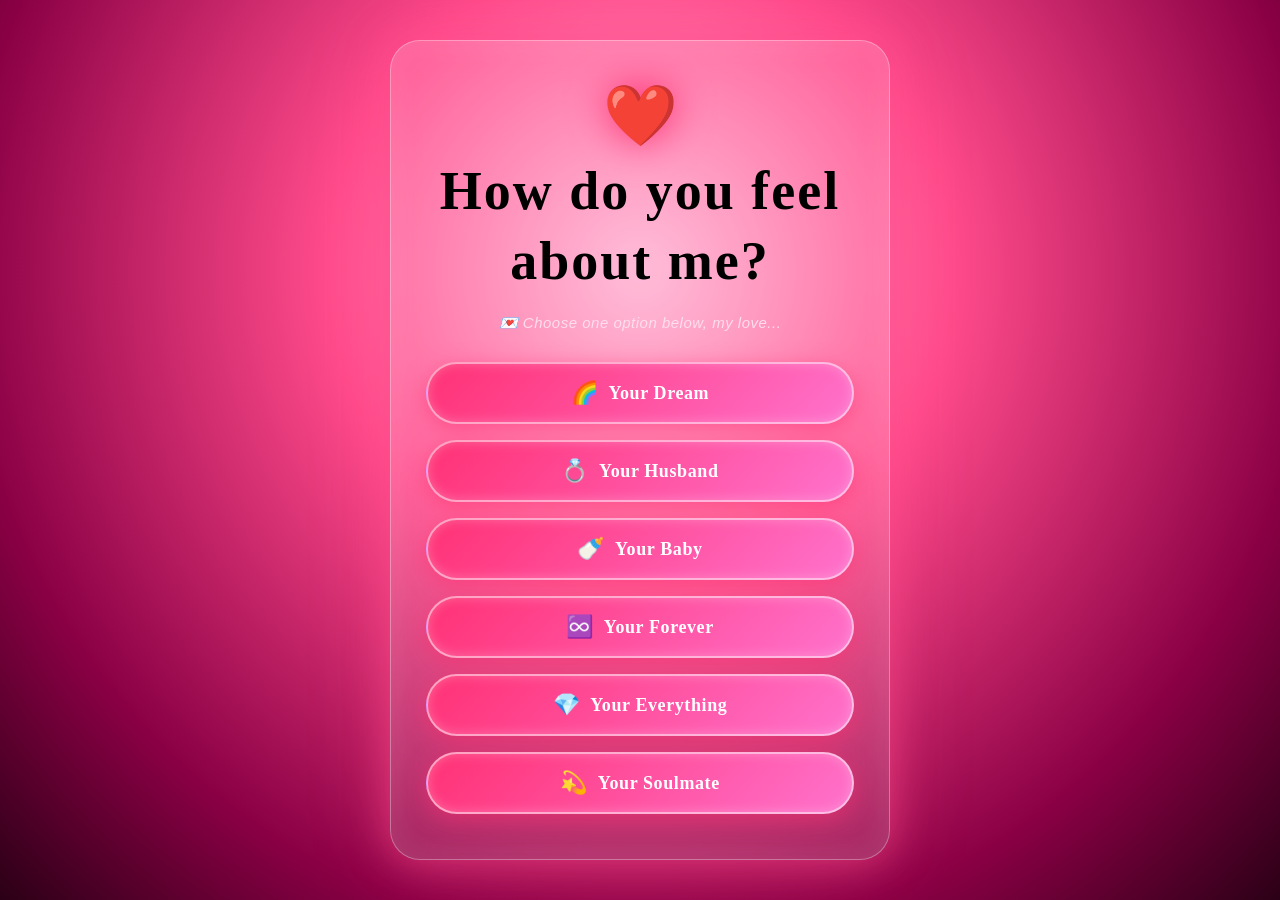
<file: index.html>
<!DOCTYPE html>
<html lang="en">
<head>
    <meta charset="UTF-8">
    <meta name="viewport" content="width=device-width, initial-scale=1.0">
    <title>How You Feel About Me? 💖</title>
    <link rel="stylesheet" href="style.css">
</head>
<body>

    <!-- Floating hearts background -->
    <div class="hearts-bg" id="heartsBg"></div>

    <div class="container">
        <div class="heart-icon">❤️</div>
        <h1 class="question">How do you feel about me?</h1>
        <p class="subtitle">💌 Choose one option below, my love...</p>

        <div class="options">
            <button class="option-btn" data-choice="Your Dream">
                <span class="emoji">🌈</span> Your Dream
            </button>
            <button class="option-btn" data-choice="Your Husband">
                <span class="emoji">💍</span> Your Husband
            </button>
            <button class="option-btn" data-choice="Your Baby">
                <span class="emoji">🍼</span> Your Baby
            </button>
            <button class="option-btn" data-choice="Your Forever">
                <span class="emoji">♾️</span> Your Forever
            </button>
            <button class="option-btn" data-choice="Your Everything">
                <span class="emoji">💎</span> Your Everything
            </button>
            <button class="option-btn" data-choice="Your Soulmate">
                <span class="emoji">💫</span> Your Soulmate
            </button>
        </div>
    </div>

    <!-- Hidden audio for random song -->
    <audio id="bgAudio" loop></audio>

    <script src="script.js"></script>
</body>
</html>
</file>
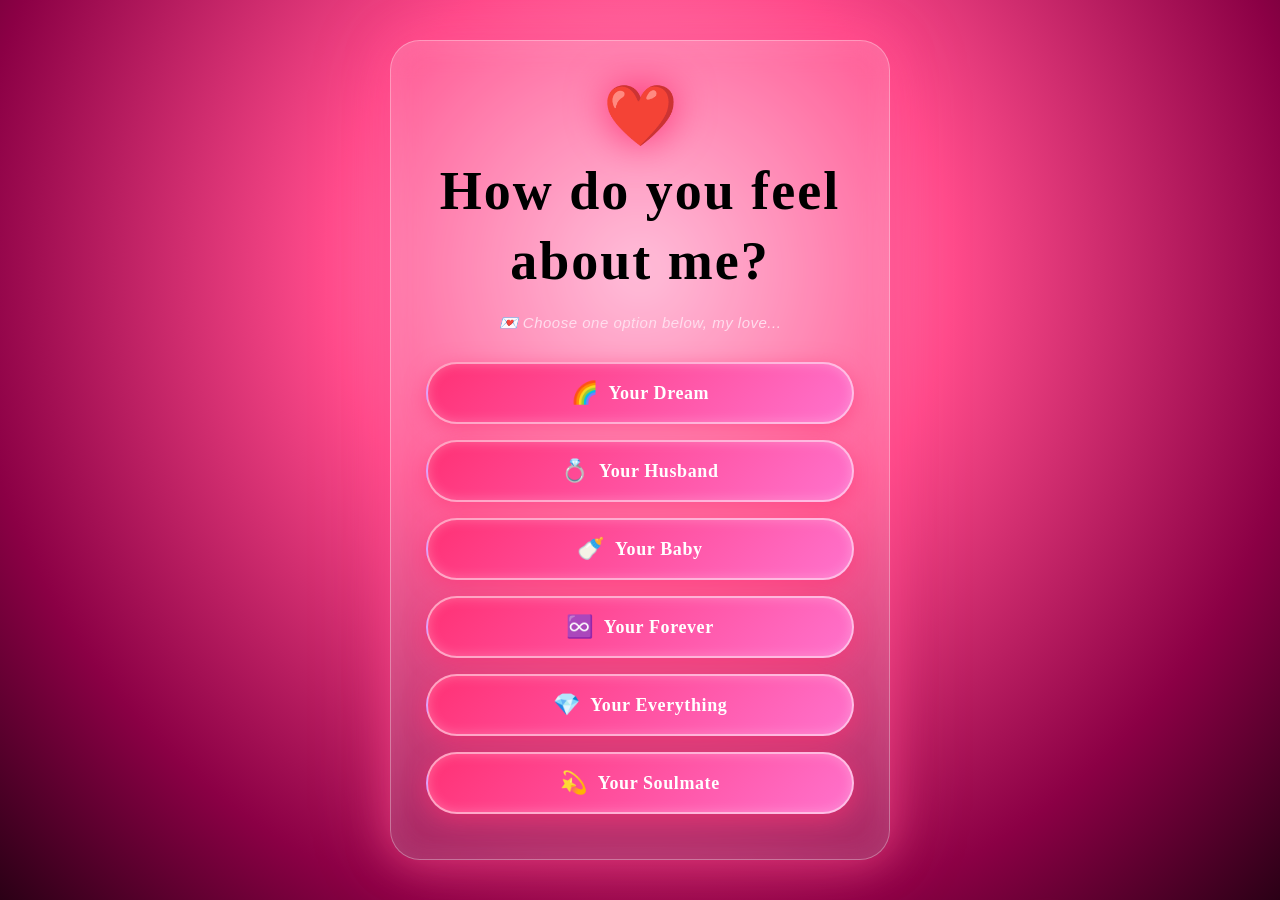
<file: ilu.html>
<!DOCTYPE html>
<html lang="en">
<head>
    <meta charset="UTF-8">
    <meta name="viewport" content="width=device-width, initial-scale=1.0">
    <title>How You Feel About Me? 💖</title>
    <link rel="stylesheet" href="ilu.css">
</head>
<body>

    <!-- Floating hearts background -->
    <div class="hearts-bg" id="heartsBg"></div>

    <div class="container">
        <div class="heart-icon">❤️</div>
        <h1 class="question">How do you feel about me?</h1>
        <p class="subtitle">💌 Choose one option below, my love...</p>

        <div class="options">
            <button class="option-btn" data-choice="Your Dream">
                <span class="emoji">🌈</span> Your Dream
            </button>
            <button class="option-btn" data-choice="Your Husband">
                <span class="emoji">💍</span> Your Husband
            </button>
            <button class="option-btn" data-choice="Your Baby">
                <span class="emoji">🍼</span> Your Baby
            </button>
            <button class="option-btn" data-choice="Your Forever">
                <span class="emoji">♾️</span> Your Forever
            </button>
            <button class="option-btn" data-choice="Your Everything">
                <span class="emoji">💎</span> Your Everything
            </button>
            <button class="option-btn" data-choice="Your Soulmate">
                <span class="emoji">💫</span> Your Soulmate
            </button>
        </div>
    </div>

    <!-- Hidden audio for random song -->
    <audio id="bgAudio" loop></audio>

    <script src="ilu.js"></script>
</body>
</html>
</file>
<file: style.css>
* {
    box-sizing: border-box;
    margin: 0;
    padding: 0;
}

html, body {
    height: 100%;
}

body {
    font-family: 'Poppins', 'Georgia', sans-serif;
    background: radial-gradient(circle at 50% 30%, #ffb6d5 0%, #ff4b8b 35%, #8b0045 75%, #2b0016 100%);
    min-height: 100vh;
    display: flex;
    align-items: center;
    justify-content: center;
    padding: 20px;
    overflow: hidden;
    position: relative;
}

/* ---------- Floating Hearts Background ---------- */
.hearts-bg {
    position: fixed;
    inset: 0;
    pointer-events: none;
    overflow: hidden;
    z-index: 0;
}

.heart-float {
    position: absolute;
    bottom: -60px;
    font-size: 24px;
    opacity: 0.8;
    animation: floatUp linear infinite;
    filter: drop-shadow(0 0 8px rgba(255, 100, 160, 0.9));
}

@keyframes floatUp {
    0% {
        transform: translateY(0) rotate(0deg) scale(0.7);
        opacity: 0;
    }
    10% { opacity: 0.9; }
    50% {
        transform: translateY(-50vh) rotate(180deg) scale(1);
        opacity: 1;
    }
    100% {
        transform: translateY(-110vh) rotate(360deg) scale(0.7);
        opacity: 0;
    }
}

/* ---------- Main Card ---------- */
.container {
    position: relative;
    z-index: 1;
    text-align: center;
    padding: 45px 35px;
    background: rgba(255, 255, 255, 0.12);
    backdrop-filter: blur(16px);
    -webkit-backdrop-filter: blur(16px);
    border-radius: 30px;
    border: 1.5px solid rgba(255, 255, 255, 0.35);
    box-shadow:
        0 0 40px rgba(255, 75, 139, 0.6),
        0 0 80px rgba(255, 75, 139, 0.3),
        inset 0 0 30px rgba(255, 255, 255, 0.1);
    max-width: 500px;
    width: 100%;
    animation: cardPop 1s cubic-bezier(0.34, 1.56, 0.64, 1);
}

@keyframes cardPop {
    0% { opacity: 0; transform: scale(0.7) translateY(40px); }
    100% { opacity: 1; transform: scale(1) translateY(0); }
}

/* ---------- Pulsing Heart Icon ---------- */
.heart-icon {
    font-size: 60px;
    line-height: 1;
    margin-bottom: 10px;
    animation: heartBeat 1.2s ease-in-out infinite;
    filter: drop-shadow(0 0 20px #ff2d6f);
}

@keyframes heartBeat {
    0%, 100% { transform: scale(1); }
    15%      { transform: scale(1.25); }
    30%      { transform: scale(1); }
    45%      { transform: scale(1.18); }
    60%      { transform: scale(1); }
}

/* ============================================== */
/* ========== UNIQUE ANIMATED HEADING =========== */
/* ============================================== */

.question {
    font-family: 'Great Vibes', 'Dancing Script', cursive;
    font-size: 54px;
    font-weight: 700;
    line-height: 1.3;
    margin-bottom: 18px;
    letter-spacing: 2px;
    display: flex;
    flex-wrap: wrap;
    justify-content: center;
    align-items: center;
    gap: 0 14px;
    perspective: 800px;
}

/* Har word alag style */
.question .word {
    display: inline-block;
    position: relative;
    background: linear-gradient(90deg, #ffe066, #ff6ec7, #ff2d6f, #b026ff, #4dd0ff, #ffe066);
    background-size: 400% auto;
    -webkit-background-clip: text;
    background-clip: text;
    -webkit-text-fill-color: transparent;
    color: transparent;

    animation:
        wordPop 1s cubic-bezier(0.34, 1.56, 0.64, 1) backwards,
        rainbowShift 5s linear infinite,
        wordFloat 3s ease-in-out infinite;
    filter: drop-shadow(0 0 14px rgba(255, 45, 111, 0.75))
            drop-shadow(0 0 26px rgba(176, 38, 255, 0.45));
}

/* ---------- Letter-by-letter entrance (staggered) ---------- */
.question .word:nth-child(1) { animation-delay: 0.10s, 0s,   0s;   }
.question .word:nth-child(2) { animation-delay: 0.25s, 0.2s, 0.2s; }
.question .word:nth-child(3) { animation-delay: 0.40s, 0.4s, 0.4s; }
.question .word:nth-child(4) { animation-delay: 0.55s, 0.6s, 0.6s; }
.question .word:nth-child(5) { animation-delay: 0.70s, 0.8s, 0.8s; }
.question .word:nth-child(6) { animation-delay: 0.85s, 1.0s, 1.0s; }

@keyframes wordPop {
    0% {
        opacity: 0;
        transform: translateY(40px) rotateX(-90deg) scale(0.6);
        filter: blur(8px);
    }
    60% {
        opacity: 1;
        transform: translateY(-6px) rotateX(10deg) scale(1.12);
        filter: blur(0);
    }
    100% {
        opacity: 1;
        transform: translateY(0) rotateX(0) scale(1);
        filter: blur(0);
    }
}

@keyframes rainbowShift {
    0%   { background-position: 0% 50%; }
    100% { background-position: 400% 50%; }
}

@keyframes wordFloat {
    0%, 100% { transform: translateY(0); }
    50%      { transform: translateY(-5px); }
}

/* ---------- Shimmer sweep over text ---------- */
.question::after {
    content: '';
    position: absolute;
    top: 0;
    left: -75%;
    width: 50%;
    height: 100%;
    background: linear-gradient(120deg,
        transparent,
        rgba(255, 255, 255, 0.9),
        transparent);
    transform: skewX(-25deg);
    animation: textShine 4s ease-in-out infinite;
    pointer-events: none;
    mix-blend-mode: overlay;
}

.question {
    position: relative;
    overflow: hidden;
}

@keyframes textShine {
    0%   { left: -75%; }
    50%  { left: 125%; }
    100% { left: 125%; }
}

/* ---------- Sparkles around the heading ---------- */
.question .word::before,
.question .word::after {
    content: '✨';
    position: absolute;
    font-size: 16px;
    opacity: 0;
    animation: sparkle 3s ease-in-out infinite;
    -webkit-text-fill-color: initial;
    color: #fff;
    background: none;
}

.question .word::before {
    top: -14px;
    left: -10px;
    animation-delay: 0.4s;
}

.question .word::after {
    bottom: -14px;
    right: -10px;
    animation-delay: 1.2s;
}

@keyframes sparkle {
    0%, 100% { opacity: 0; transform: scale(0.5) rotate(0deg); }
    50%      { opacity: 1; transform: scale(1.2) rotate(180deg); }
}

/* ---------- Subtitle ---------- */
.subtitle {
    font-family: 'Poppins', sans-serif;
    font-size: 15px;
    color: #ffe0ef;
    margin-bottom: 30px;
    font-style: italic;
    opacity: 0.95;
    letter-spacing: 0.5px;
    animation: fadeSoft 2.5s ease-in-out infinite alternate;
}

@keyframes fadeSoft {
    from { opacity: 0.6; }
    to   { opacity: 1; }
}

/* ============================================ */
/* ========== BUTTONS — HEAVY ANIMATION ======= */
/* ============================================ */

.options {
    display: flex;
    flex-direction: column;
    gap: 16px;
}

.option-btn {
    position: relative;
    font-family: 'Poppins', 'Georgia', serif;
    font-size: 18px;
    font-weight: 600;
    letter-spacing: 0.6px;
    color: #fff;
    padding: 16px 22px;
    border: 2px solid rgba(255, 255, 255, 0.55);
    border-radius: 50px;
    cursor: pointer;
    overflow: hidden;
    background: linear-gradient(135deg, #ff2d6f 0%, #ff6ec7 50%, #b026ff 100%);
    background-size: 200% 200%;
    background-position: 0% 50%;
    box-shadow:
        0 6px 22px rgba(255, 45, 111, 0.55),
        inset 0 0 12px rgba(255, 255, 255, 0.25);
    outline: none;
    display: flex;
    align-items: center;
    justify-content: center;
    gap: 10px;

    animation:
        btnFloat 3s ease-in-out infinite,
        btnGlowPulse 2.2s ease-in-out infinite;
    transition:
        transform 0.4s cubic-bezier(0.34, 1.56, 0.64, 1),
        box-shadow 0.4s ease,
        border-color 0.3s ease,
        color 0.3s ease;
}

.option-btn:nth-child(1) { animation-delay: 0s,    0s;    }
.option-btn:nth-child(2) { animation-delay: 0.2s,  0.15s; }
.option-btn:nth-child(3) { animation-delay: 0.4s,  0.3s;  }
.option-btn:nth-child(4) { animation-delay: 0.6s,  0.45s; }
.option-btn:nth-child(5) { animation-delay: 0.8s,  0.6s;  }
.option-btn:nth-child(6) { animation-delay: 1s,    0.75s; }

@keyframes btnFloat {
    0%, 100% { transform: translateY(0); }
    50%      { transform: translateY(-6px); }
}

@keyframes btnGlowPulse {
    0%, 100% {
        box-shadow:
            0 6px 22px rgba(255, 45, 111, 0.5),
            inset 0 0 12px rgba(255, 255, 255, 0.25);
    }
    50% {
        box-shadow:
            0 10px 35px rgba(255, 45, 111, 0.95),
            0 0 30px rgba(255, 110, 199, 0.85),
            inset 0 0 18px rgba(255, 255, 255, 0.4);
    }
}

.option-btn .emoji {
    font-size: 22px;
    display: inline-block;
    transition: transform 0.4s ease;
    animation: emojiWiggle 2.5s ease-in-out infinite;
}

.option-btn:nth-child(1) .emoji { animation-delay: 0s;   }
.option-btn:nth-child(2) .emoji { animation-delay: 0.3s; }
.option-btn:nth-child(3) .emoji { animation-delay: 0.6s; }
.option-btn:nth-child(4) .emoji { animation-delay: 0.9s; }
.option-btn:nth-child(5) .emoji { animation-delay: 1.2s; }
.option-btn:nth-child(6) .emoji { animation-delay: 1.5s; }

@keyframes emojiWiggle {
    0%, 100% { transform: rotate(0deg) scale(1); }
    25%      { transform: rotate(-8deg) scale(1.1); }
    75%      { transform: rotate(8deg) scale(1.1); }
}

.option-btn::before {
    content: '';
    position: absolute;
    top: 0;
    left: -75%;
    width: 50%;
    height: 100%;
    background: linear-gradient(120deg, transparent, rgba(255, 255, 255, 0.7), transparent);
    transform: skewX(-25deg);
    animation: shineSweep 3.5s ease-in-out infinite;
}

.option-btn:nth-child(1)::before { animation-delay: 0s;   }
.option-btn:nth-child(2)::before { animation-delay: 0.5s; }
.option-btn:nth-child(3)::before { animation-delay: 1s;   }
.option-btn:nth-child(4)::before { animation-delay: 1.5s; }
.option-btn:nth-child(5)::before { animation-delay: 2s;   }
.option-btn:nth-child(6)::before { animation-delay: 2.5s; }

@keyframes shineSweep {
    0%   { left: -75%; }
    40%  { left: 125%; }
    100% { left: 125%; }
}

.option-btn::after {
    content: '';
    position: absolute;
    inset: -3px;
    border-radius: 50px;
    border: 2px solid rgba(255, 255, 255, 0.6);
    opacity: 0;
    animation: ringPulse 2.5s ease-out infinite;
    pointer-events: none;
}

.option-btn:nth-child(1)::after { animation-delay: 0s;   }
.option-btn:nth-child(2)::after { animation-delay: 0.4s; }
.option-btn:nth-child(3)::after { animation-delay: 0.8s; }
.option-btn:nth-child(4)::after { animation-delay: 1.2s; }
.option-btn:nth-child(5)::after { animation-delay: 1.6s; }
.option-btn:nth-child(6)::after { animation-delay: 2s;   }

@keyframes ringPulse {
    0%   { opacity: 0.8; transform: scale(1); }
    100% { opacity: 0;   transform: scale(1.15); }
}

.option-btn:hover,
.option-btn:focus {
    background-position: 100% 50%;
    border-color: #fff;
    color: #fff5cc;
    transform: translateY(-8px) scale(1.06);
    animation-play-state: paused;
    box-shadow:
        0 14px 45px rgba(255, 45, 111, 1),
        0 0 40px rgba(255, 110, 199, 0.95),
        inset 0 0 22px rgba(255, 255, 255, 0.5);
}

.option-btn:hover .emoji {
    transform: scale(1.4) rotate(-12deg);
    animation-play-state: paused;
}

.option-btn:active {
    transform: translateY(-2px) scale(0.98);
}

.option-btn.clicked {
    animation: clickBurst 0.7s ease forwards;
}

@keyframes clickBurst {
    0% {
        transform: scale(1.06);
        box-shadow: 0 0 0 0 rgba(255, 255, 255, 0.9);
    }
    50% {
        transform: scale(1.15);
        box-shadow: 0 0 0 25px rgba(255, 255, 255, 0);
    }
    100% {
        transform: scale(1);
        box-shadow: 0 0 0 40px rgba(255, 255, 255, 0);
    }
}

/* ---------- Mobile ---------- */
@media (max-width: 480px) {
    .container {
        padding: 32px 22px;
    }
    .question {
        font-size: 38px;
        gap: 0 10px;
    }
    .heart-icon {
        font-size: 46px;
    }
    .option-btn {
        font-size: 16px;
        padding: 13px 16px;
    }
    .option-btn .emoji {
        font-size: 19px;
    }
    .subtitle {
        font-size: 14px;
    }
}
</file>
<file: ilu.css>
* {
    box-sizing: border-box;
    margin: 0;
    padding: 0;
}

html, body {
    height: 100%;
}

body {
    font-family: 'Poppins', 'Georgia', sans-serif;
    background: radial-gradient(circle at 50% 30%, #ffb6d5 0%, #ff4b8b 35%, #8b0045 75%, #2b0016 100%);
    min-height: 100vh;
    display: flex;
    align-items: center;
    justify-content: center;
    padding: 20px;
    overflow: hidden;
    position: relative;
}

/* ---------- Floating Hearts Background ---------- */
.hearts-bg {
    position: fixed;
    inset: 0;
    pointer-events: none;
    overflow: hidden;
    z-index: 0;
}

.heart-float {
    position: absolute;
    bottom: -60px;
    font-size: 24px;
    opacity: 0.8;
    animation: floatUp linear infinite;
    filter: drop-shadow(0 0 8px rgba(255, 100, 160, 0.9));
}

@keyframes floatUp {
    0% {
        transform: translateY(0) rotate(0deg) scale(0.7);
        opacity: 0;
    }
    10% { opacity: 0.9; }
    50% {
        transform: translateY(-50vh) rotate(180deg) scale(1);
        opacity: 1;
    }
    100% {
        transform: translateY(-110vh) rotate(360deg) scale(0.7);
        opacity: 0;
    }
}

/* ---------- Main Card ---------- */
.container {
    position: relative;
    z-index: 1;
    text-align: center;
    padding: 45px 35px;
    background: rgba(255, 255, 255, 0.12);
    backdrop-filter: blur(16px);
    -webkit-backdrop-filter: blur(16px);
    border-radius: 30px;
    border: 1.5px solid rgba(255, 255, 255, 0.35);
    box-shadow:
        0 0 40px rgba(255, 75, 139, 0.6),
        0 0 80px rgba(255, 75, 139, 0.3),
        inset 0 0 30px rgba(255, 255, 255, 0.1);
    max-width: 500px;
    width: 100%;
    animation: cardPop 1s cubic-bezier(0.34, 1.56, 0.64, 1);
}

@keyframes cardPop {
    0% { opacity: 0; transform: scale(0.7) translateY(40px); }
    100% { opacity: 1; transform: scale(1) translateY(0); }
}

/* ---------- Pulsing Heart Icon ---------- */
.heart-icon {
    font-size: 60px;
    line-height: 1;
    margin-bottom: 10px;
    animation: heartBeat 1.2s ease-in-out infinite;
    filter: drop-shadow(0 0 20px #ff2d6f);
}

@keyframes heartBeat {
    0%, 100% { transform: scale(1); }
    15%      { transform: scale(1.25); }
    30%      { transform: scale(1); }
    45%      { transform: scale(1.18); }
    60%      { transform: scale(1); }
}

/* ============================================== */
/* ========== UNIQUE ANIMATED HEADING =========== */
/* ============================================== */

.question {
    font-family: 'Great Vibes', 'Dancing Script', cursive;
    font-size: 54px;
    font-weight: 700;
    line-height: 1.3;
    margin-bottom: 18px;
    letter-spacing: 2px;
    display: flex;
    flex-wrap: wrap;
    justify-content: center;
    align-items: center;
    gap: 0 14px;
    perspective: 800px;
}

/* Har word alag style */
.question .word {
    display: inline-block;
    position: relative;
    background: linear-gradient(90deg, #ffe066, #ff6ec7, #ff2d6f, #b026ff, #4dd0ff, #ffe066);
    background-size: 400% auto;
    -webkit-background-clip: text;
    background-clip: text;
    -webkit-text-fill-color: transparent;
    color: transparent;

    animation:
        wordPop 1s cubic-bezier(0.34, 1.56, 0.64, 1) backwards,
        rainbowShift 5s linear infinite,
        wordFloat 3s ease-in-out infinite;
    filter: drop-shadow(0 0 14px rgba(255, 45, 111, 0.75))
            drop-shadow(0 0 26px rgba(176, 38, 255, 0.45));
}

/* ---------- Letter-by-letter entrance (staggered) ---------- */
.question .word:nth-child(1) { animation-delay: 0.10s, 0s,   0s;   }
.question .word:nth-child(2) { animation-delay: 0.25s, 0.2s, 0.2s; }
.question .word:nth-child(3) { animation-delay: 0.40s, 0.4s, 0.4s; }
.question .word:nth-child(4) { animation-delay: 0.55s, 0.6s, 0.6s; }
.question .word:nth-child(5) { animation-delay: 0.70s, 0.8s, 0.8s; }
.question .word:nth-child(6) { animation-delay: 0.85s, 1.0s, 1.0s; }

@keyframes wordPop {
    0% {
        opacity: 0;
        transform: translateY(40px) rotateX(-90deg) scale(0.6);
        filter: blur(8px);
    }
    60% {
        opacity: 1;
        transform: translateY(-6px) rotateX(10deg) scale(1.12);
        filter: blur(0);
    }
    100% {
        opacity: 1;
        transform: translateY(0) rotateX(0) scale(1);
        filter: blur(0);
    }
}

@keyframes rainbowShift {
    0%   { background-position: 0% 50%; }
    100% { background-position: 400% 50%; }
}

@keyframes wordFloat {
    0%, 100% { transform: translateY(0); }
    50%      { transform: translateY(-5px); }
}

/* ---------- Shimmer sweep over text ---------- */
.question::after {
    content: '';
    position: absolute;
    top: 0;
    left: -75%;
    width: 50%;
    height: 100%;
    background: linear-gradient(120deg,
        transparent,
        rgba(255, 255, 255, 0.9),
        transparent);
    transform: skewX(-25deg);
    animation: textShine 4s ease-in-out infinite;
    pointer-events: none;
    mix-blend-mode: overlay;
}

.question {
    position: relative;
    overflow: hidden;
}

@keyframes textShine {
    0%   { left: -75%; }
    50%  { left: 125%; }
    100% { left: 125%; }
}

/* ---------- Sparkles around the heading ---------- */
.question .word::before,
.question .word::after {
    content: '✨';
    position: absolute;
    font-size: 16px;
    opacity: 0;
    animation: sparkle 3s ease-in-out infinite;
    -webkit-text-fill-color: initial;
    color: #fff;
    background: none;
}

.question .word::before {
    top: -14px;
    left: -10px;
    animation-delay: 0.4s;
}

.question .word::after {
    bottom: -14px;
    right: -10px;
    animation-delay: 1.2s;
}

@keyframes sparkle {
    0%, 100% { opacity: 0; transform: scale(0.5) rotate(0deg); }
    50%      { opacity: 1; transform: scale(1.2) rotate(180deg); }
}

/* ---------- Subtitle ---------- */
.subtitle {
    font-family: 'Poppins', sans-serif;
    font-size: 15px;
    color: #ffe0ef;
    margin-bottom: 30px;
    font-style: italic;
    opacity: 0.95;
    letter-spacing: 0.5px;
    animation: fadeSoft 2.5s ease-in-out infinite alternate;
}

@keyframes fadeSoft {
    from { opacity: 0.6; }
    to   { opacity: 1; }
}

/* ============================================ */
/* ========== BUTTONS — HEAVY ANIMATION ======= */
/* ============================================ */

.options {
    display: flex;
    flex-direction: column;
    gap: 16px;
}

.option-btn {
    position: relative;
    font-family: 'Poppins', 'Georgia', serif;
    font-size: 18px;
    font-weight: 600;
    letter-spacing: 0.6px;
    color: #fff;
    padding: 16px 22px;
    border: 2px solid rgba(255, 255, 255, 0.55);
    border-radius: 50px;
    cursor: pointer;
    overflow: hidden;
    background: linear-gradient(135deg, #ff2d6f 0%, #ff6ec7 50%, #b026ff 100%);
    background-size: 200% 200%;
    background-position: 0% 50%;
    box-shadow:
        0 6px 22px rgba(255, 45, 111, 0.55),
        inset 0 0 12px rgba(255, 255, 255, 0.25);
    outline: none;
    display: flex;
    align-items: center;
    justify-content: center;
    gap: 10px;

    animation:
        btnFloat 3s ease-in-out infinite,
        btnGlowPulse 2.2s ease-in-out infinite;
    transition:
        transform 0.4s cubic-bezier(0.34, 1.56, 0.64, 1),
        box-shadow 0.4s ease,
        border-color 0.3s ease,
        color 0.3s ease;
}

.option-btn:nth-child(1) { animation-delay: 0s,    0s;    }
.option-btn:nth-child(2) { animation-delay: 0.2s,  0.15s; }
.option-btn:nth-child(3) { animation-delay: 0.4s,  0.3s;  }
.option-btn:nth-child(4) { animation-delay: 0.6s,  0.45s; }
.option-btn:nth-child(5) { animation-delay: 0.8s,  0.6s;  }
.option-btn:nth-child(6) { animation-delay: 1s,    0.75s; }

@keyframes btnFloat {
    0%, 100% { transform: translateY(0); }
    50%      { transform: translateY(-6px); }
}

@keyframes btnGlowPulse {
    0%, 100% {
        box-shadow:
            0 6px 22px rgba(255, 45, 111, 0.5),
            inset 0 0 12px rgba(255, 255, 255, 0.25);
    }
    50% {
        box-shadow:
            0 10px 35px rgba(255, 45, 111, 0.95),
            0 0 30px rgba(255, 110, 199, 0.85),
            inset 0 0 18px rgba(255, 255, 255, 0.4);
    }
}

.option-btn .emoji {
    font-size: 22px;
    display: inline-block;
    transition: transform 0.4s ease;
    animation: emojiWiggle 2.5s ease-in-out infinite;
}

.option-btn:nth-child(1) .emoji { animation-delay: 0s;   }
.option-btn:nth-child(2) .emoji { animation-delay: 0.3s; }
.option-btn:nth-child(3) .emoji { animation-delay: 0.6s; }
.option-btn:nth-child(4) .emoji { animation-delay: 0.9s; }
.option-btn:nth-child(5) .emoji { animation-delay: 1.2s; }
.option-btn:nth-child(6) .emoji { animation-delay: 1.5s; }

@keyframes emojiWiggle {
    0%, 100% { transform: rotate(0deg) scale(1); }
    25%      { transform: rotate(-8deg) scale(1.1); }
    75%      { transform: rotate(8deg) scale(1.1); }
}

.option-btn::before {
    content: '';
    position: absolute;
    top: 0;
    left: -75%;
    width: 50%;
    height: 100%;
    background: linear-gradient(120deg, transparent, rgba(255, 255, 255, 0.7), transparent);
    transform: skewX(-25deg);
    animation: shineSweep 3.5s ease-in-out infinite;
}

.option-btn:nth-child(1)::before { animation-delay: 0s;   }
.option-btn:nth-child(2)::before { animation-delay: 0.5s; }
.option-btn:nth-child(3)::before { animation-delay: 1s;   }
.option-btn:nth-child(4)::before { animation-delay: 1.5s; }
.option-btn:nth-child(5)::before { animation-delay: 2s;   }
.option-btn:nth-child(6)::before { animation-delay: 2.5s; }

@keyframes shineSweep {
    0%   { left: -75%; }
    40%  { left: 125%; }
    100% { left: 125%; }
}

.option-btn::after {
    content: '';
    position: absolute;
    inset: -3px;
    border-radius: 50px;
    border: 2px solid rgba(255, 255, 255, 0.6);
    opacity: 0;
    animation: ringPulse 2.5s ease-out infinite;
    pointer-events: none;
}

.option-btn:nth-child(1)::after { animation-delay: 0s;   }
.option-btn:nth-child(2)::after { animation-delay: 0.4s; }
.option-btn:nth-child(3)::after { animation-delay: 0.8s; }
.option-btn:nth-child(4)::after { animation-delay: 1.2s; }
.option-btn:nth-child(5)::after { animation-delay: 1.6s; }
.option-btn:nth-child(6)::after { animation-delay: 2s;   }

@keyframes ringPulse {
    0%   { opacity: 0.8; transform: scale(1); }
    100% { opacity: 0;   transform: scale(1.15); }
}

.option-btn:hover,
.option-btn:focus {
    background-position: 100% 50%;
    border-color: #fff;
    color: #fff5cc;
    transform: translateY(-8px) scale(1.06);
    animation-play-state: paused;
    box-shadow:
        0 14px 45px rgba(255, 45, 111, 1),
        0 0 40px rgba(255, 110, 199, 0.95),
        inset 0 0 22px rgba(255, 255, 255, 0.5);
}

.option-btn:hover .emoji {
    transform: scale(1.4) rotate(-12deg);
    animation-play-state: paused;
}

.option-btn:active {
    transform: translateY(-2px) scale(0.98);
}

.option-btn.clicked {
    animation: clickBurst 0.7s ease forwards;
}

@keyframes clickBurst {
    0% {
        transform: scale(1.06);
        box-shadow: 0 0 0 0 rgba(255, 255, 255, 0.9);
    }
    50% {
        transform: scale(1.15);
        box-shadow: 0 0 0 25px rgba(255, 255, 255, 0);
    }
    100% {
        transform: scale(1);
        box-shadow: 0 0 0 40px rgba(255, 255, 255, 0);
    }
}

/* ---------- Mobile ---------- */
@media (max-width: 480px) {
    .container {
        padding: 32px 22px;
    }
    .question {
        font-size: 38px;
        gap: 0 10px;
    }
    .heart-icon {
        font-size: 46px;
    }
    .option-btn {
        font-size: 16px;
        padding: 13px 16px;
    }
    .option-btn .emoji {
        font-size: 19px;
    }
    .subtitle {
        font-size: 14px;
    }
}
</file>
